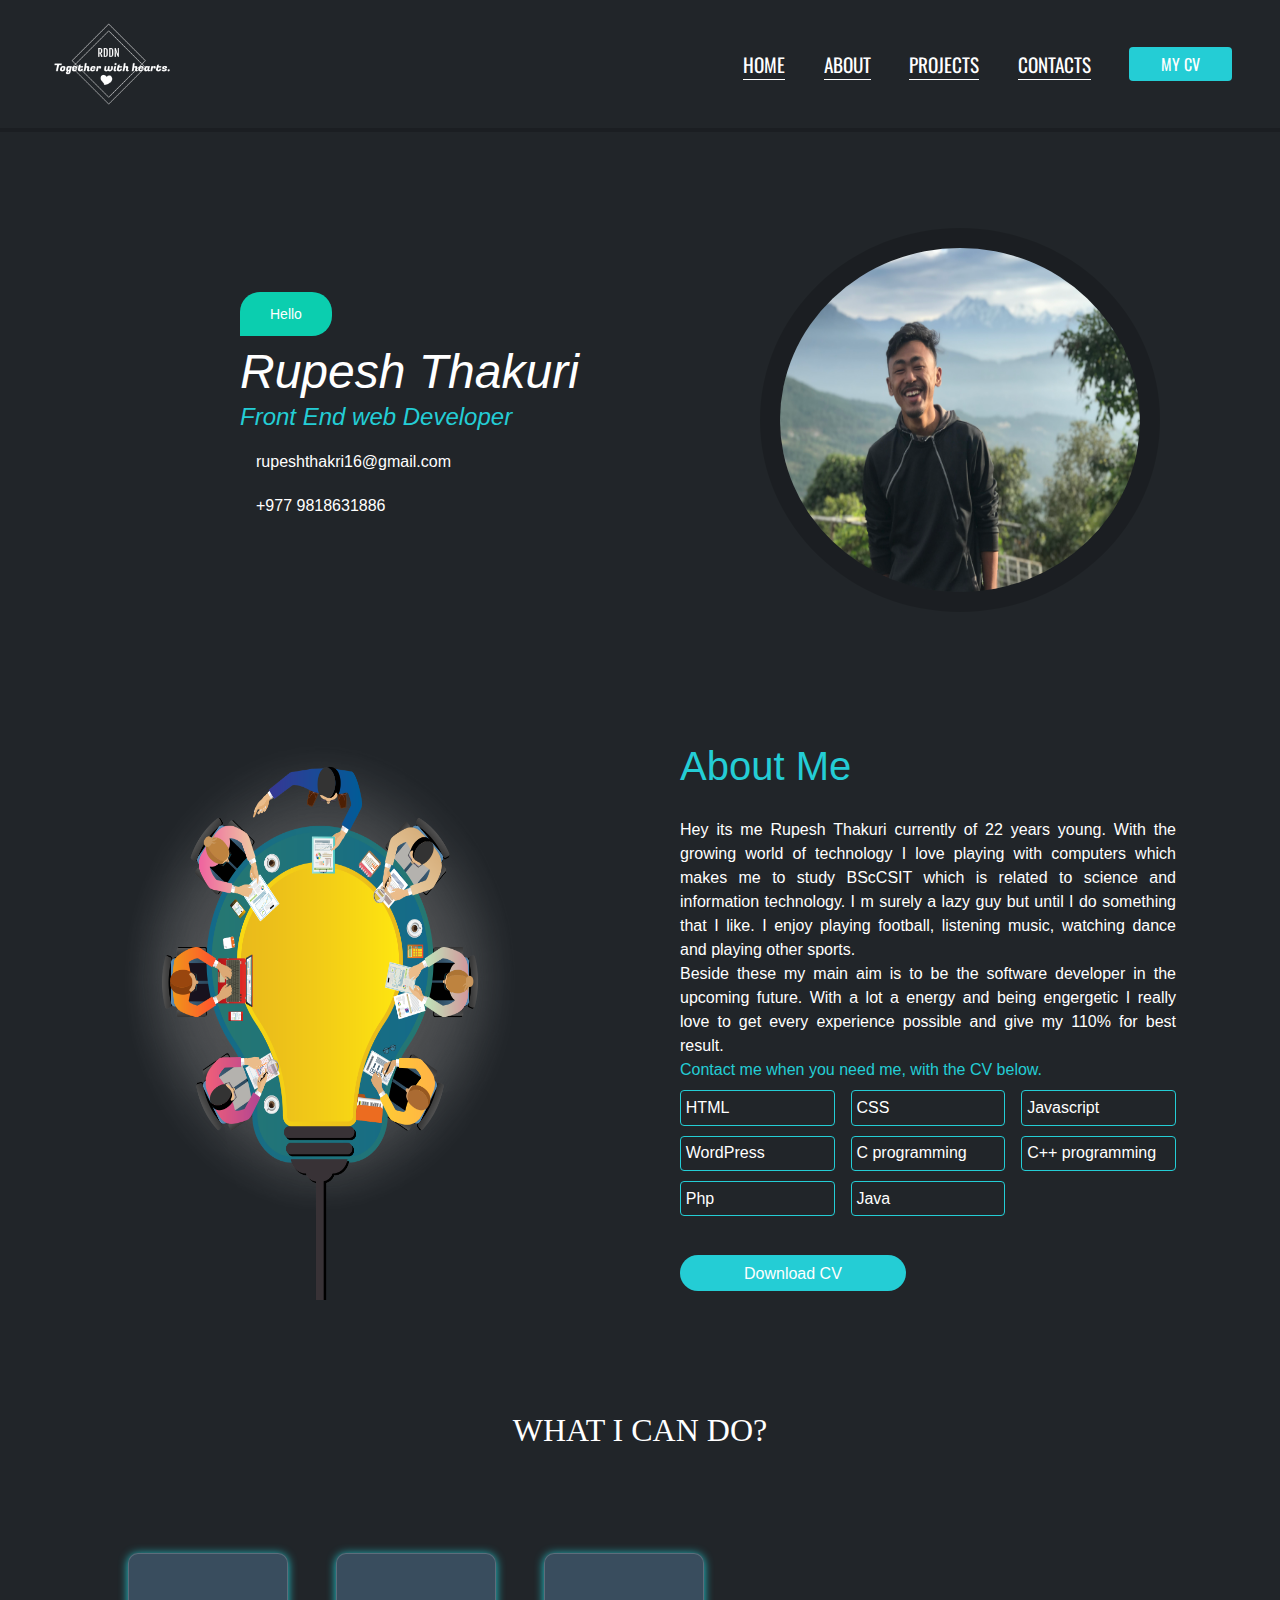
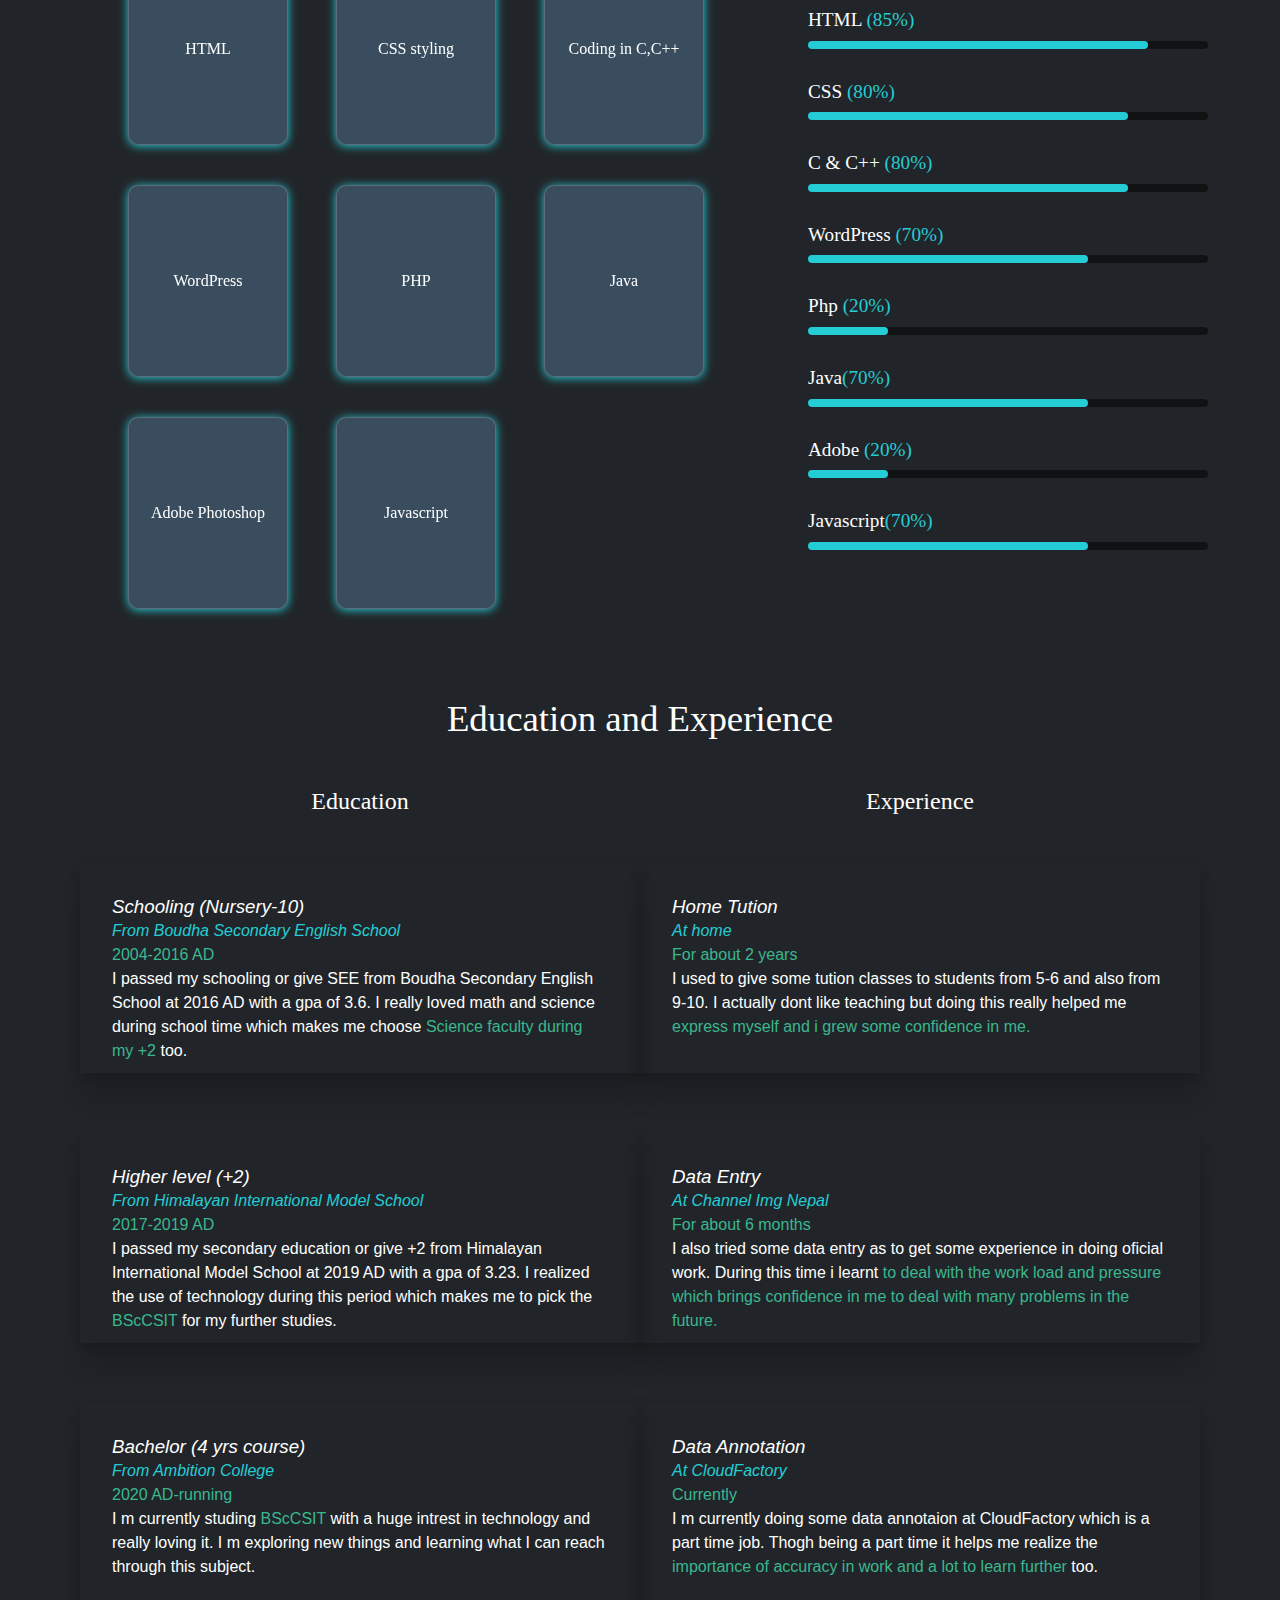
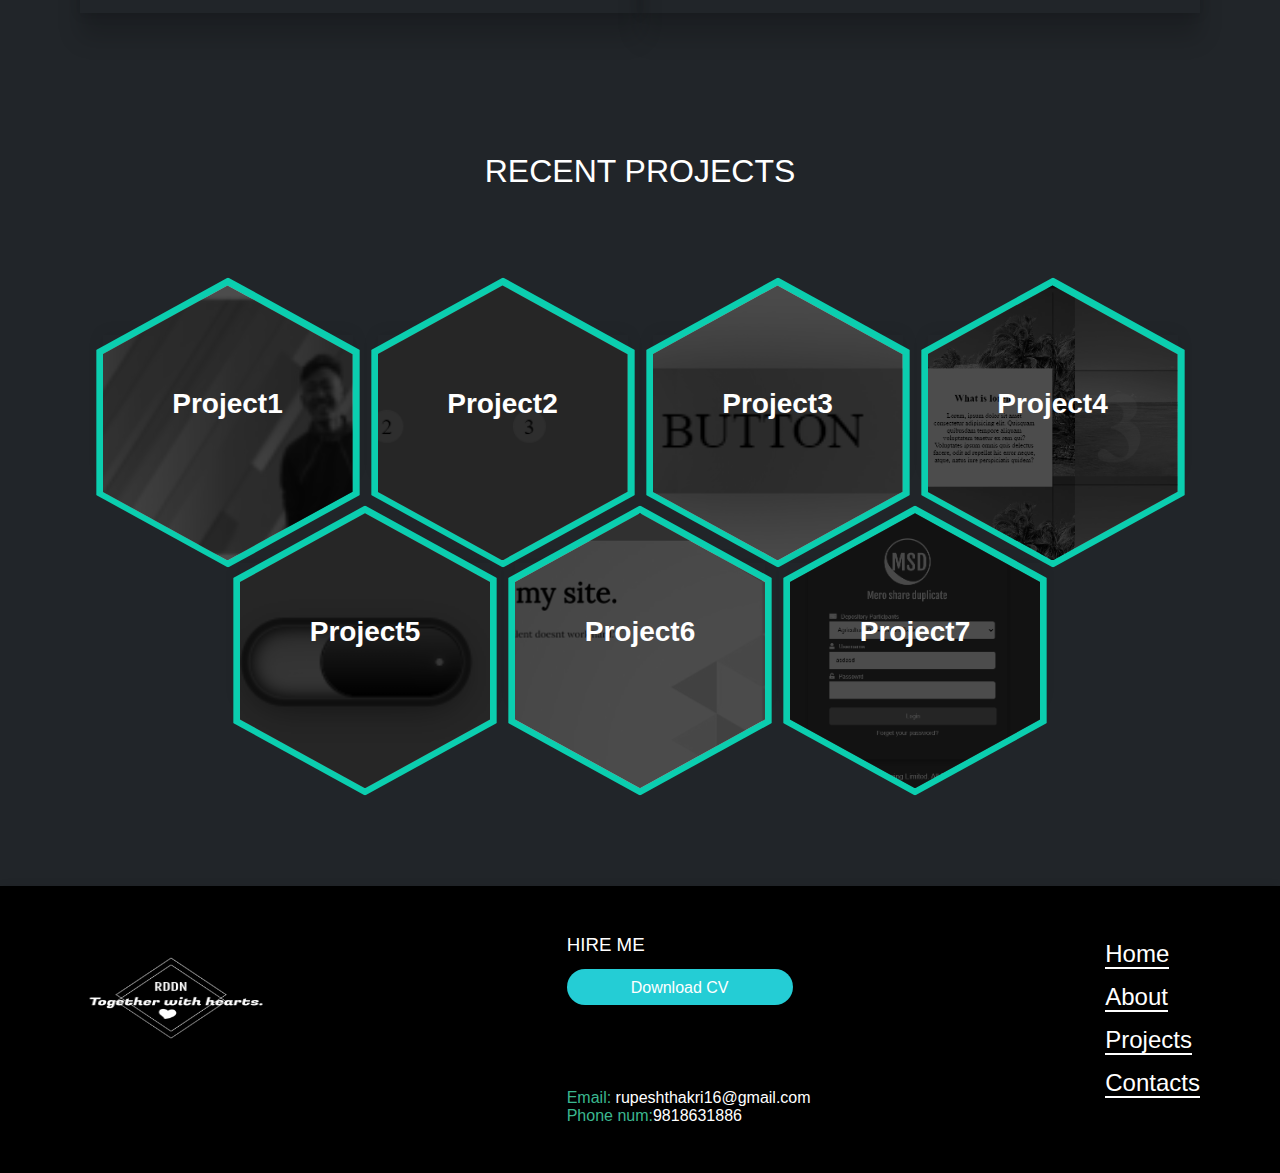
<file: index.html>
<!DOCTYPE html>
<html lang="en">

<head>
    <meta charset="UTF-8">
    <meta http-equiv="X-UA-Compatible" content="IE=edge">
    <meta name="viewport" content="width=device-width, initial-scale=1.0">
    <!-- Linking words-->
    <link rel="preconnect" href="https://fonts.gstatic.com">
    <link href="https://fonts.googleapis.com/css2?family=Oswald&family=Poppins:ital@1&display=swap" rel="stylesheet">
    <link rel="preconnect" href="https://fonts.gstatic.com">
    <link href="https://fonts.googleapis.com/css2?family=Oswald&display=swap" rel="stylesheet">
    <!--Icons -->
    <link rel="stylesheet" href="https://pro.fontawesome.com/releases/v5.10.0/css/all.css" integrity="sha384-AYmEC3Yw5cVb3ZcuHtOA93w35dYTsvhLPVnYs9eStHfGJvOvKxVfELGroGkvsg+p" crossorigin="anonymous" />
    <!-- Css Linking-->
    <link rel="stylesheet" href="style.css">
    <title>My Portfolio</title>
</head>

<body>
    <!-- Navbar -->
    <section id="nav">
        <div class="navbar">
            <div class="navbar__logo">
                <img src="./images/whitelogo.png" alt="">
            </div>
            <div class="navbar__navlinks">
                <ul class="navbar__navlinks-main">
                    <div class="close__div">
                        <li><a class="close"><i class="fas fa-times"></i></a></li>
                    </div>
                    <li><a href="./index.html#home" class="nav__link">Home</a></li>
                    <li><a href="./index.html#about" class="nav__link">About</a></li>
                    <li><a href="./index.html#Projects" class="nav__link">Projects</a></li>
                    <li><a href="./index.html#contacts" class="nav__link">Contacts</a></li>
                    <div class="navbar__navlinks-main--social-links">
                        <li><a href="https://www.facebook.com/rupesh.thakurimalla"><i class="fab fa-facebook-square"></i></a></li>
                        <li><a href="https://www.instagram.com/rupeshthakuri16/"><i class="fab fa-instagram"></i></a></li>
                        <li><a href="https://www.linkedin.com/in/rupesh-thakuri-39b9a7202/"><i class="fab fa-linkedin"></i></a></li>
                        <li><a href="https://mail.google.com/mail/u/0/#inbox"><i class="fa fa-envelope" aria-hidden="true"></i></a></li>
                    </div>
                </ul>
                <a class="hamburger"><i class="fas fa-bars"></i></a>
                <a href="./MYFinalCV.pdf" download="" class="CV">My CV</a>
            </div>
        </div>
    </section>
    <!-- Home -->
    <section id="home">
        <div class="home__section">
            <div class="home__section-left__part">
                <p>Hello</p>
                <i><h1>Rupesh Thakuri</h1></i>
                <i><h2>Front End web Developer</h2></i>
                <a href=""><i class="fas fa-envelope"></i><span>rupeshthakri16@gmail.com</span></a>
                <a href=""><i class="fas fa-phone-alt"></i><span>+977 9818631886</span></a>
                <div class="home__section-left__part--social-links">
                    <a href="https://www.facebook.com/rupesh.thakurimalla"><i class="fab fa-facebook-square"></i></a>
                    <a href="https://www.instagram.com/rupeshthakuri16/"><i class="fab fa-instagram"></i></a>
                    <a href="https://www.linkedin.com/in/rupesh-thakuri-39b9a7202/"><i class="fab fa-linkedin"></i></a>
                </div>
            </div>          
            <div class="home__section-right__part">
                <img src="./images/profileWithBackground.jpg" alt="">
            </div>
        </div>
    </section>
    <!-- About -->
    <section id="about">
        <dir class="about__section">
            <div class="about__section-left__part">
                <img src="./images/bulb.png" alt="">
            </div>
            <div class="about__section-right_part">
                <div class="information__part">
                    <h2>About Me</h2>
                    <p>Hey its me Rupesh Thakuri currently of 22 years young. With the growing world of technology I love playing with computers which makes me to study BScCSIT which is related to science and information technology. I m surely a lazy guy
                        but until I do something that I like. I enjoy playing football, listening music, watching dance and playing other sports. <br> Beside these my main aim is to be the software developer in the upcoming future. With a lot a energy
                        and being engergetic I really love to get every experience possible and give my 110% for best result.
                        <br><span>Contact me when you need me, with the CV below.</span></p>
                </div>
                <div class="skills">
                    <div>HTML</div>
                    <div>CSS</div>
                    <div>Javascript</div>
                    <div>WordPress</div>
                    <div>C programming</div>
                    <div>C++ programming</div>
                    <div>Php</div>
                    <div>Java</div>
                </div>
                <div class="about__CV">
                    <a href="./Rupesh.pdf" download="">Download CV</a>
                </div>
            </div>
        </dir>
    </section>
    <!-- Skills -->
    <section id="whatIDo">
        <div class="whatIDo--MainHeading">
            <h2>What I Can Do?</h2>
        </div>
        <div class="whatIDo--section_part">
            <div class="whatIDo__left-part">
                <div class="whatIDo_mainDiv">
                    <div class="whatIDo--box">
                        <h2 class="whatIDo-heading">HTML</h2>
                        <div class="html">
                            <i class="fab fa-html5"></i>
                        </div>
                    </div>
                    <div class="whatIDo--box">
                        <h2 class="whatIDo-heading">CSS styling</h2>
                        <div class="css">
                            <i class="fab fa-css3-alt"></i>
                        </div>
                    </div>
                    <div class="whatIDo--box">
                        <h2 class="whatIDo-heading">Coding in C,C++</h2>
                        <div class="C-Cpp">
                            <i class="fab fa-cuttlefish"></i>
                        </div>
                    </div>
                    <div class="whatIDo--box">
                        <h2 class="whatIDo-heading">WordPress</h2>
                        <div class="wordpress">
                            <i class="fab fa-wordpress"></i>
                        </div>
                    </div>
                    <div class="whatIDo--box">
                        <h2 class="whatIDo-heading">PHP</h2>
                        <div class="php">
                            <i class="fab fa-php"></i>
                        </div>
                    </div>
                    <div class="whatIDo--box">
                        <h2 class="whatIDo-heading">Java</h2>
                        <div class="java">
                            <i class="fab fa-java"></i>
                        </div>
                    </div>
                    <div class="whatIDo--box">
                        <h2 class="whatIDo-heading">Adobe Photoshop</h2>
                        <div class="adobe">
                            <i class="fab fa-studiovinari"></i>
                        </div>
                    </div>
                    <div class="whatIDo--box">
                        <h2 class="whatIDo-heading">Javascript</h2>
                        <div class="js">
                            <i class="fab fa-js-square"></i>
                        </div>
                    </div>
                </div>
            </div>
            <div class="whatIDo__right-part">
                <div class="bars html_bar">
                    <h4>HTML <label for="">(85%)</label></h4>
                    <div class="main_bar">
                        <div class="sub_bar">
                        </div>
                    </div>
                </div>
                <div class="bars css_bar">
                    <h4>CSS <label for="">(80%)</label></h4>
                    <div class="main_bar">
                        <div class="sub_bar">
                        </div>
                    </div>
                </div>
                <div class="bars cAndCpp_bar">
                    <h4>C & C++ <label for="">(80%)</label></h4>
                    <div class="main_bar">
                        <div class="sub_bar">
                        </div>
                    </div>
                </div>
                <div class="bars wordpress_bar">
                    <h4>WordPress <label for="">(70%)</label></h4>
                    <div class="main_bar">
                        <div class="sub_bar">
                        </div>
                    </div>
                </div>
                <div class="bars php_bar">
                    <h4>Php <label for="">(20%)</label></h4>
                    <div class="main_bar">
                        <div class="sub_bar">
                        </div>
                    </div>
                </div>
                <div class="bars java_bar">
                    <h4>Java<label for="">(70%)</label></h4>
                    <div class="main_bar">
                        <div class="sub_bar">
                        </div>
                    </div>
                </div>
                <div class="bars adobe_bar">
                    <h4>Adobe <label for="">(20%)</label></h4>
                    <div class="main_bar">
                        <div class="sub_bar">
                        </div>
                    </div>
                </div>
                <div class="bars js_bar">
                    <h4>Javascript<label for="">(70%)</label></h4>
                    <div class="main_bar">
                        <div class="sub_bar">
                        </div>
                    </div>
                </div>
            </div>

    </section>
    <!-- Eudcation and Experience -->
    <section id="education">
        <h1>Education and Experience</h1>
        <div class="eduAndExp">
            <div class="education">
                <h2>Education</h2>
                <div class="education__div">
                    <div class="education__div-box">
                        <i><h3>Schooling (Nursery-10)</h3></i>
                        <i><p class="education__div-box--subtitle">From Boudha Secondary English School</p></i>
                        <span>2004-2016 AD</span>
                        <p>I passed my schooling or give SEE from Boudha Secondary English School at 2016 AD with a gpa of 3.6. I really loved math and science during school time which makes me choose
                            <span>Science faculty during my +2</span> too.
                        </p>
                    </div>
                </div>
                <div class="education__div">
                    <div class="education__div-box">
                        <i><h3>Higher level (+2) </h3></i>
                        <i><p class="education__div-box--subtitle">From Himalayan International Model School</p></i>
                        <span>2017-2019 AD</span>
                        <p>I passed my secondary education or give +2 from Himalayan International Model School at 2019 AD with a gpa of 3.23. I realized the use of technology during this period which makes me to pick the <span> BScCSIT</span> for my further
                            studies.
                        </p>
                    </div>
                </div>
                <div class="education__div">
                    <div class="education__div-box">
                        <i><h3>Bachelor (4 yrs course)</h3></i>
                        <i><p class="education__div-box--subtitle">From Ambition College</p></i>
                        <span>2020 AD-running</span>
                        <p>I m currently studing <span>BScCSIT</span> with a huge intrest in technology and really loving it. I m exploring new things and learning what I can reach through this subject.
                        </p>
                    </div>
                </div>
            </div>
            <div class="experience">
                <div class="experience">
                    <h2>Experience</h2>
                    <div class="experience__div">
                        <div class="experience__div-box">
                            <i><h3>Home Tution</h3></i>
                            <i><p class="experience__div-box--subtitle">At home</p></i>
                            <span>For about 2 years</span>
                            <p>I used to give some tution classes to students from 5-6 and also from 9-10. I actually dont like teaching but doing this really helped me
                                <span>express myself and i grew some confidence in me.</span>
                            </p>
                        </div>
                    </div>
                    <div class="experience__div">
                        <div class="experience__div-box">
                            <i><h3>Data Entry</h3></i>
                            <i><p class="experience__div-box--subtitle">At Channel Img Nepal</p></i>
                            <span>For about 6 months</span>
                            <p>I also tried some data entry as to get some experience in doing oficial work. During this time i learnt
                                <span>to deal with the work load and pressure which brings confidence in me to deal with 
                                many problems in the future. 
                            </span>
                            </p>
                        </div>
                    </div>
                    <div class="experience__div">
                        <div class="experience__div-box">
                            <i><h3>Data Annotation</h3></i>
                            <i><p class="experience__div-box--subtitle">At CloudFactory</p></i>
                            <span>Currently</span>
                            <p>I m currently doing some data annotaion at CloudFactory which is a part time job. Thogh being a part time it helps me realize the
                                <span>importance of accuracy in work and a lot to learn further</span> too.
                            </p>
                        </div>
                    </div>
                </div>
            </div>
        </div>
    </section>
    <!--Projects -->
    <section id="Projects">
        <div class="projects">
            <h1 class="title-projects">Recent projects</h1>
            <ul class="honeycomb">
                <li class="honeycomb-cell">
                    <img src="./projects/projectImg/project1.png" class="honeycomb-cell-img" alt="">
                    <div class="honeycomb-cell-title"><a href="./project1.html" target="_blank">Project1</a></div>
                </li>
                <li class="honeycomb-cell">
                    <img src="./projects/projectImg/project2.png" class="honeycomb-cell-img" alt="">
                    <div class="honeycomb-cell-title"><a href="./project2.html" target="_blank">Project2</a></div>
                </li>
                <li class="honeycomb-cell">
                    <img src="./projects/projectImg/project3.png" class="honeycomb-cell-img" alt="">
                    <div class="honeycomb-cell-title"><a href="./project3.html" target="_blank">Project3</a></div>
                </li>
                <li class="honeycomb-cell">
                    <img src="./projects/projectImg/project4.png" class="honeycomb-cell-img" alt="">
                    <div class="honeycomb-cell-title"><a href="./project4.html" target="_blank">Project4</a></div>
                </li>
                <li class="honeycomb-cell">
                    <img src="./projects/projectImg/project5.png" class="honeycomb-cell-img" alt="">
                    <div class="honeycomb-cell-title"><a href="./project5.html" target="_blank">Project5</a></div>
                </li>
                <li class="honeycomb-cell">
                    <img src="./projects/projectImg/project6.png" class="honeycomb-cell-img" alt="">
                    <div class="honeycomb-cell-title"><a href="./project6.html" target="_blank">Project6</a></div>
                </li>
                <li class="honeycomb-cell">
                    <img src="./projects/projectImg/project7.png" class="honeycomb-cell-img" alt="">
                    <div class="honeycomb-cell-title"><a href="./project7.html" target="_blank">Project7</a></div>
                </li>
                <li class="honeycomb-cell honeycomb-hidden"></li>
            </ul>
        </div>
    </section>
    <!-- Footer -->
    <section id="contacts">
        <div class="footer">
            <div class="footer-logo">
                <a href=""><img src="./images/whitelogo.png" alt=""></a>
            </div>
            <div class="footer-info1">
                <h3 class="footer-info1-heading">Hire Me</h3>
                <div class="about__CV">
                    <a href="./MYFinalCV.pdf" download="">Download CV</a>
                </div>
                <div class="contact-us--social_links">
                    <li><a href="https://www.facebook.com/rupesh.thakurimalla"><i class="fab fa-facebook-square"></i></a></li>
                    <li><a href="https://www.instagram.com/rupeshthakuri16/"><i class="fab fa-instagram"></i></a></li>
                    <li><a href="https://www.linkedin.com/in/rupesh-thakuri-39b9a7202/"><i class="fab fa-linkedin"></i></a></li>
                    <li><a href="https://mail.google.com/mail/u/0/#inbox"><i class="fa fa-envelope" aria-hidden="true"></i></a></li>
                </div>
                <div class="contact-us">
                    <div class="email">
                        <p><span>Email:</span> rupeshthakri16@gmail.com</p>
                    </div>
                    <div class="phone">
                        <p><span>Phone num:</span>9818631886</p>
                    </div>
                </div>
            </div>
            <div class="footer-info3">
                <ul>
                    <li><a href="#home">Home</a></li>
                    <li><a href="#about">About</a></li>
                    <li><a href="#Projects">Projects</a></li>
                    <li><a href="#contacts">Contacts</a></li>
                </ul>
            </div>
        </div>
    </section>
    <!-- Script -->
    <script src="indexjs.js"></script>
</body>

</html>
</file>
<file: style.css>
/* Typography */
html {
    box-sizing: border-box;
    font-size: 16px;
    scroll-behavior: smooth;
}
*,
*:before,
*:after {
    box-sizing: inherit;
}
:root{
    --ColorBlack: #212529;
    --ColorSec: rgb(36, 205, 213);
    --ColorWhite: white;
    --navFont: Oswald, sans-serif;
}
body,
h1,
h2,
h3,
h4,
h5,
p,
ol,
ul {
    margin: 0;
    padding: 0;
    font-weight: normal;
}
li{
    list-style: none;
}
body {
    background: var(--ColorBlack);
}

ol,
ul {
    list-style: none;
}

img {
    height: 24em;
    width: 25em;
}
a{
    color: var(--ColorWhite);
    text-decoration: none;
}
a:hover {
    text-decoration: none;
}
/*Scroll button starts*/

::-webkit-scrollbar {
    width: 10px;
}

::-webkit-scrollbar-track {
    width: 10px;
    background: #212529;
    border-left: 0 solid white;
    border-right: 0 solid white;
}

::-webkit-scrollbar-thumb {
    background: #3bb78f;
    width: 0;
    height: 35px;
    transition: 0.5s ease;
    cursor: pointer;
}
/* Navbar */
#nav{
    position: sticky;
    top: 0;
    left: 0;
    border-bottom: 4px solid rgba(0, 0, 0, 0.17);
    background-color: var(--ColorBlack);
    z-index: 100;
}
.navbar{
    font-family: Oswald, sans-serif;
    text-transform: uppercase;
    display: flex;
    justify-content: space-between;
    height: 8em;
    padding: 0 3em;
}
.navbar__logo img{
    height: 100%;
    width: 100%;
}
.navbar__navlinks-main,
.navbar__navlinks{
    display: flex;
    align-items: center;
}
.navbar__navlinks-main li a{
    margin-right: 2em;
    font-size: 1.2em;
    border-bottom: 1px solid var(--ColorWhite);
}
.navbar__navlinks-main li a:hover{
    color: var(--ColorSec);
    border-bottom: none;
}
.CV{
    background-color: var(--ColorSec);
    padding: .3em 2em;
    border-radius: 4px;
}
.CV:hover{
    background-color: #3bb78f;
}
.hamburger{
    display: none;
}
.close{
    display: none;
}
.navbar__navlinks-main--social-links{
    display: none;
    padding: .5em 1em;
}
.navbar__navlinks-main--social-links li a{
    border-bottom: none;
}
@media (max-width: 799px) { 
    .navbar{
       position: relative; 
    }
    .navbar__navlinks-main{
        flex-direction: column;
        justify-content: center;
        margin-top: 30em;
        position: absolute;
        background: gray;
        height: 190vh;
        width: 15em;
        line-height: 5em;
        right: -300px;
    } 
    .bringNav{
        right: 0;
        transition: .6s ease-in-out;
    }
   
    .close{
        display: block;
        margin-top:70px;
    } 
    .close__div li a{
        border-bottom: none;
    }
    .close__div{
        position: absolute;
        left: 1em;
        top: 21em;
    }
    .hamburger{
        display: contents;
        font-size: 2em;
    }
    .CV{
        margin-left: 2em;
    }
    .navbar__navlinks-main--social-links{
        display: flex;
    }
}
/* Home section */
.home__section{
    display: flex;
    font-family: 'Popins', sans-serif;
    text-align: justify;
    padding-top: 6em;
}
.home__section-left__part,.home__section-right__part{
    color: white;
    width: 50%;
    display: flex;
    flex-direction: column;
    justify-items: left;
    line-height: 2.8em;
}
.home__section-right__part{
    align-items: center;
}
.home__section-left__part{
    padding: 4em 0 0 15em;
}
.home__section-left__part p{
    background-color: rgb(11, 206, 175);
    font-size: 14px;
    line-height: 24px;
    border-top-left-radius: 20px;
    border-top-right-radius: 20px;
    border-bottom-right-radius: 20px;
    border-bottom-left-radius: 0px;
    padding: 10px 30px;
    width: fit-content;
    margin-bottom: 1em;
}
.home__section-left__part h1{
    font-size: 3em;
}
.home__section-left__part h2{
    color: var(--ColorSec);
}
.home__section-left__part span{
    margin-left: 1em;
}
.home__section-left__part a:hover{
    color: var(--ColorSec);
}
.home__section-right__part img{
    float: none;
    text-align: center;
    border: 20px solid rgba(0, 0, 0, 0.17);
    border-radius: 50%;
}
.home__section-left__part--social-links{
    display: flex;
}
.home__section-left__part--social-links a{
    margin-right: 2em;
}
.home__section-left__part--social-links a:hover{
    color: var(--ColorSec);
}
@media (max-width: 799px) {
    .home__section{
        flex-direction: column-reverse;
        align-items: center;
        justify-content: center;
    }
    .home__section-left__part {
        padding: 3em 1em;
    }
}
/*  About section*/
#about{
    margin-top: 8em;
}
.about__section{
    display: flex;
}
.about__section-left__part{
    margin-left: 5em;
    display:flex;
    flex-wrap: wrap;
}
.about__section-left__part img{
    height: 35em;
}
.about__section-right_part{
    color: var(--ColorWhite);
    font-family:-apple-system, BlinkMacSystemFont, 'Segoe UI', Roboto, Oxygen, Ubuntu, Cantarell, 'Open Sans', 'Helvetica Neue', sans-serif;
    text-align: justify;
    display: flex;
    justify-content: center;
    flex-direction: column;
    width: 40%;
    margin-left: 10em;
    line-height: 1.5em;
    font-size: 1em;
}
.about__section-right_part h2{
    color: var(--ColorSec);
    font-size: 2.5em;
    margin-bottom: 1em;
}
.information__part p span{
    color: var(--ColorSec);
}
.skills{
    margin-top: .5em;
    display: grid;
    grid-template-columns: repeat(3, 1fr);
    grid-template-rows: repeat(4, 1fr);
    grid-column-gap: 1em;
    grid-row-gap: .6em;
}
.skills div{
    border: 1px solid var(--ColorSec);
    padding: .3em;
    border-radius: 4px;
}
.about__CV a{
    background-color: var(--ColorSec);
    color: white;
    padding: .6em 4em;
    border-width: initial;
    border-style: none;
    border-color: initial;
    border-image: initial;
    border-radius: 50px;
}
.about__CV a:hover{
    background-color: #3bb78f;
}
@media (max-width: 799px) {   
    .about__section{
        flex-direction: column;
    }
    .about__section-right_part{
        flex-direction: column;
        width: 70%;
        margin: 4em 0 0 5em;
        line-height: 1.5em;
        font-size: 1em;
    }
}
/* What I do */
#whatIDo{
    margin-top: 7em;
    padding: 0 8em;
}
.whatIDo--MainHeading h2{
    color: white;
    text-align: center;
    margin-bottom: 3em;
    text-transform: uppercase;
    font-size: 2em;
    font-weight: 2em;
}
.whatIDo_mainDiv{
    margin-top: .5em;
    display: grid;
    grid-template-columns: repeat(3, 200px);
    grid-template-rows: repeat(3, 200px);
    grid-column-gap: .5em;
    grid-row-gap: 2em;   
}
.whatIDo--box{
    background: rgba(132, 200, 255, 0.25);
    box-shadow: 0 1px 10px 0 var(--ColorSec);
    backdrop-filter: blur( 4px );
    -webkit-backdrop-filter: blur( 4px );
    border-radius: 10px;
    border: 1px solid rgba( 255, 255, 255, 0.18 );
    padding: 2em 1em;
    width: 10em;
    height: 12em;
    display: flex;
    flex-direction: column;
    justify-content: center;
    align-items: center;
}
.whatIDo--box h2{
    color: var(--ColorWhite);
    font-size: 16px;
}
.whatIDo--box i{
    font-size: 4em;
    margin-top: .5em;
    justify-content: center;
}
.html{
    color: rgb(230, 107, 36);
}
.css,.C-Cpp,.adobe{
    color: rgb(49, 65, 209);
}
.wordpress,.php{
    color: rgb(23, 119, 209);
}
.js,.java{
    color: gold;
}
@media (max-width: 799px) {
    .whatIDo_mainDiv{
        grid-template-columns: repeat(3, 200px);
        grid-template-rows: repeat(3, 200px);
        grid-column-gap: .5em;
        grid-row-gap: 2em;   
    }   
}
/* Technical Skills */
.whatIDo--section_part{
    display: flex;
}
.whatIDo__right-part{
    position: relative;
    margin: 4em 0 0 4em;
}
.bars{
    margin-bottom: 2em;
}
.bars h4{
    margin-bottom: .5em;
    font-size: larger;
    color: var(--ColorWhite);
}
.bars h4 label{
    color: var(--ColorSec);
}

.main_bar{
    background-color: rgba(0, 0, 0, 0.5);
    width: 25em;
    border-radius: 50px;
    height: .5em;
}
.sub_bar{
    background-color: var(--ColorSec);   
    height: 100%;
    border-radius: 50px;   
    animation-duration: .8s;
}
.html_bar .main_bar .sub_bar{
    width: 85%;
    animation-name: html;
}
@keyframes html{
    0%   {width: 0%;}
    50%  {width: 30%}
    100% {width: 80%}
}
.css_bar .main_bar .sub_bar,.cAndCpp_bar .main_bar .sub_bar{
    width: 80%;
    animation-name: css;
}
@keyframes css {
    0%   {width: 0%;}
    50%  {width: 30%}
    100% {width: 80%}
}
.wordpress_bar .main_bar .sub_bar,
.js_bar .main_bar .sub_bar,
.java_bar .main_bar .sub_bar{
    width: 70%;
    animation-name: wordpress;
}
@keyframes wordpress{
    0%   {width: 0%;}
    50%  {width: 30%}
    100% {width: 70%}
}
.php_bar .main_bar .sub_bar,
.adobe_bar .main_bar .sub_bar{
    width: 20%;
    animation-name: php;
}
@keyframes php{
    0%   {width: 0%;}
    50%  {width: 12%}
    100% {width: 20%}
}
@media (max-width:799px) {
    .whatIDo--section_part{
        flex-direction: column;
    }
}
/* Education and Experience */
#education{
    margin-top: 5em;
}
#education h1{
    color: white;
    text-align: center;
    font-size: 2.3em;
}
.eduAndExp{
    display: flex;
    padding: 3em 5em 0 5em;
    justify-content: space-evenly;
}
.education h2,
.experience h2{
    color: white;
    text-align: center;
    margin-bottom: 2em;
}
.education__div,
.experience__div{
    width: 50%;
    height: 210px;
    width: 560px;
    font-family: Popins, sans-serif;
    box-shadow: rgba(0, 0, 0, 0.16) 0px 25px 22px 0px, rgba(0, 0, 0, 0.12) 0px 2px 10px 0px;
    margin-bottom: 60px !important;
    padding: 2em 2em;
    color: white;
    line-height: 1.5em;
}
.education__div-box--subtitle,
.experience__div-box--subtitle{
    color: var(--ColorSec);
}
.education__div span,
.experience__div span{
    color:#3bb78f;
}
@media (max-width:799px) {
    .eduAndExp{
        flex-direction: column;
    }
}
/* Projects */
#Projects{
    margin-top: 5em;
}
.projects {
    font-family: 'Popins', sans-serif;
}

.projects h1 {
    color: white;
    font-size: 2em;
    font-weight: 2em;
    text-align: center;
    text-transform: uppercase;
}

.honeycomb {
    display: -webkit-box;
    display: flex;
    flex-wrap: wrap;
    -webkit-box-pack: center;
    justify-content: center;
    -webkit-box-align: center;
    align-items: center;
    max-width: 1200px;
    margin: 0 auto;
    padding: 0;
    transform: translateY(80px);
}

.honeycomb-cell {
    -webkit-box-flex: 0;
    flex: 0 1 250px;
    max-width: 250px;
    height: 137.5px;
    margin: 65.4px 12.5px 25px;
    position: relative;
    padding: 0.5em;
    text-align: center;
    z-index: 1;
    box-shadow: 0 0 15px 0 rgba(0, 0, 0, .1);
}

.honeycomb-cell-img {
    object-fit: cover;
    object-position: center;
    filter: grayscale(100%);
}

.honeycomb-cell-title {
    height: 100%;
    display: -webkit-box;
    display: flex;
    -webkit-box-orient: vertical;
    -webkit-box-direction: normal;
    flex-direction: column;
    -webkit-box-pack: center;
    justify-content: center;
    -webkit-hyphens: auto;
    hyphens: auto;
    word-break: break-word;
    color: white;
    font-weight: 700;
    font-size: 1.75em;
    transition: opacity 350ms;
}

.honeycomb-cell-title a {
    color: white;
    text-decoration: none;
}

.honeycomb-cell-title>small {
    font-weight: 300;
    margin-top: 0.25em;
}

.honeycomb-cell::before,
.honeycomb-cell::after {
    content: '';
}

.honeycomb-cell::before,
.honeycomb-cell::after,
.honeycomb-cell::before,
.honeycomb-cell-img {
    top: -50px;
    left: 0;
    width: 100%;
    height: 200%;
    display: block;
    position: absolute;
    -webkit-clip-path: polygon(50% 0%, 100% 25%, 100% 75%, 50% 100%, 0% 75%, 0% 25%);
    clip-path: polygon(50% 0%, 100% 25%, 100% 75%, 50% 100%, 0% 75%, 0% 25%);
    z-index: -1;
}

.honeycomb-cell::before {
    background: white;
    transform: scale(1.055);
}

.honeycomb-cell::after {
    background: black;
    opacity: 0.7;
    transition: opacity 350ms;
    -webkit-transition: opacity 350ms;
}

.honeycomb-cell:hover .honeycomb-cell-title {
    opacity: 0;
}

.honeycomb-cell:hover .honeycomb-cell-img {
    filter: grayscale(0%);
}

.honeycomb-cell::before {
    background: #0bceaf;
}

.honeycomb-cell:hover::after {
    opacity: 0;
}

.honeycomb-hidden {
    display: none;
    opacity: 0;
    width: 250px;
    margin: 0 12.5px;
}

@media (max-width: 550px) {
    .honeycomb-cell {
        margin: 81.25px 25px;
    }
}

@media (max-width: 550px) and (max-width: 825px) {
    .honeycomb-cell:nth-child(3n) {
        margin-right: calc(50% - 125px);
        margin-left: calc(50% - 125px);
    }
    .honeycomb-hidden:nth-child(3n+5) {
        display: block;
    }
}

@media (max-width: 825px) and (max-width: 1100px) {
    .honeycomb-cell:nth-child(5n+4) {
        margin-left: calc(50% 275px);
    }
    .honeycomb-cell:nth-child(5n+5) {
        margin-left: calc(50% 275px);
    }
    .honeycomb-hidden:nth-child(5n),
    .honeycomb-hidden:nth-child(5n+3) {
        display: block;
    }
}

@media (max-width: 1100px) {
    .honeycomb-cell:nth-child(7n+5) {
        margin-left: calc(50% -400px);
    }
    .honeycomb-cell:nth-child(7n+7),
    .honeycomb-cell:nth-child(7n+5):nth-child(2) {
        margin-right: calc(50% -400px);
    }
    .honeycomb-hidden:nth-child(7n+7),
    .honeycomb-hidden:nth-child(7n+9),
    .honeycomb-hidden:nth-child(7n+11) {
        display: block;
    }
}
/*Footer Part Starts*/

.footer {
    background-color: black;
    box-shadow: 0 25px 22px 0 rgb(0 0 0 / 16%), 0 2px 10px 0 rgb(0 0 0 / 12%);
    color: white;
    display: flex;
    justify-content: space-between;
    font-family: 'Popins', sans-serif;
    margin-top: 15em;
    padding: 3em 5em;
}
.footer-logo img{
    height: 8em;
    width: 12em;
}
.footer-info1-heading {
    text-transform: uppercase;
    margin-bottom: 1.2em;
}
.contact-us--social_links{
    margin: 2em 0;
    display: flex; 
}
.contact-us--social_links a{
    font-size: 1.6em;
    margin: 0 1em;
}
.contact-us--social_links a:hover{
    color: var(--ColorSec);
}

.contact-us div p span{
    color: #3bb78f;
}
.footer-info3 ul{
    line-height: 2.5em;
}
.footer-info3 ul li a {
    text-decoration: none;
    color: white;
    font-size: 1.5em;
    border-bottom: 2px solid white;
}

.footer-info3 ul li a:hover {
    color: #0bceaf;
    border-bottom: none;
}

/* Project 1 */

#content_part{
 margin: 2em 4em;
 background-color: rgb(201, 195, 195);
 color: black;
}
/* Project name display */
.project_nameDisplay{
    background: url(./projects/projectImg/project1Img.png);
    height: 20vh;
    text-align: center;
    display: flex;
    flex-direction: column;
    justify-content: center;
    font-family: var(--navFont);
}
.project_nameDisplay h2{
    color: white;
    font-size: 3em;
}
.project_nameDisplay p{
    color: var(--ColorBlack);
    font-size: 1.7em;
}
/* Video */
.video_box{
    display: flex;
    text-align: center;
    justify-content: center;
    margin: 4em 0;
}
.video{
    width: 25em;
    height: 20em;
}
.discription{
    margin: 0 10em;
    text-align: justify;
    font-family: 'Lucida Sans', 'Lucida Sans Regular', 'Lucida Grande', 'Lucida Sans Unicode', Geneva, Verdana, sans-serif;
    font-size: 1.4em;
    align-items: center;
    line-height: 1.5em;
}
.discription a{
    color: blue;
    border-bottom: 1px solid blue;
}
.discription_heading{
    color: rgb(65, 80, 214);
    text-align: center;
}
.html_code{
    margin: 0 10em;
    padding: 5em 0;
    font-family: 'Gill Sans', 'Gill Sans MT', Calibri, 'Trebuchet MS', sans-serif I;
}
.html_code h2{
    margin: 1em 0;
}
.language-html,.language-css{
    border-radius: 8px;
    padding: 0px 36px;
    margin: 0px 0px;
    height: fit-content;
}
.copy-to-clipboard-button{
    padding: 0.5em 2em !important;
    font-family: 'Gill Sans', 'Gill Sans MT', Calibri, 'Trebuchet MS', sans-serif I !important;
    color: white !important;
    cursor: pointer !important;
}
</file>
